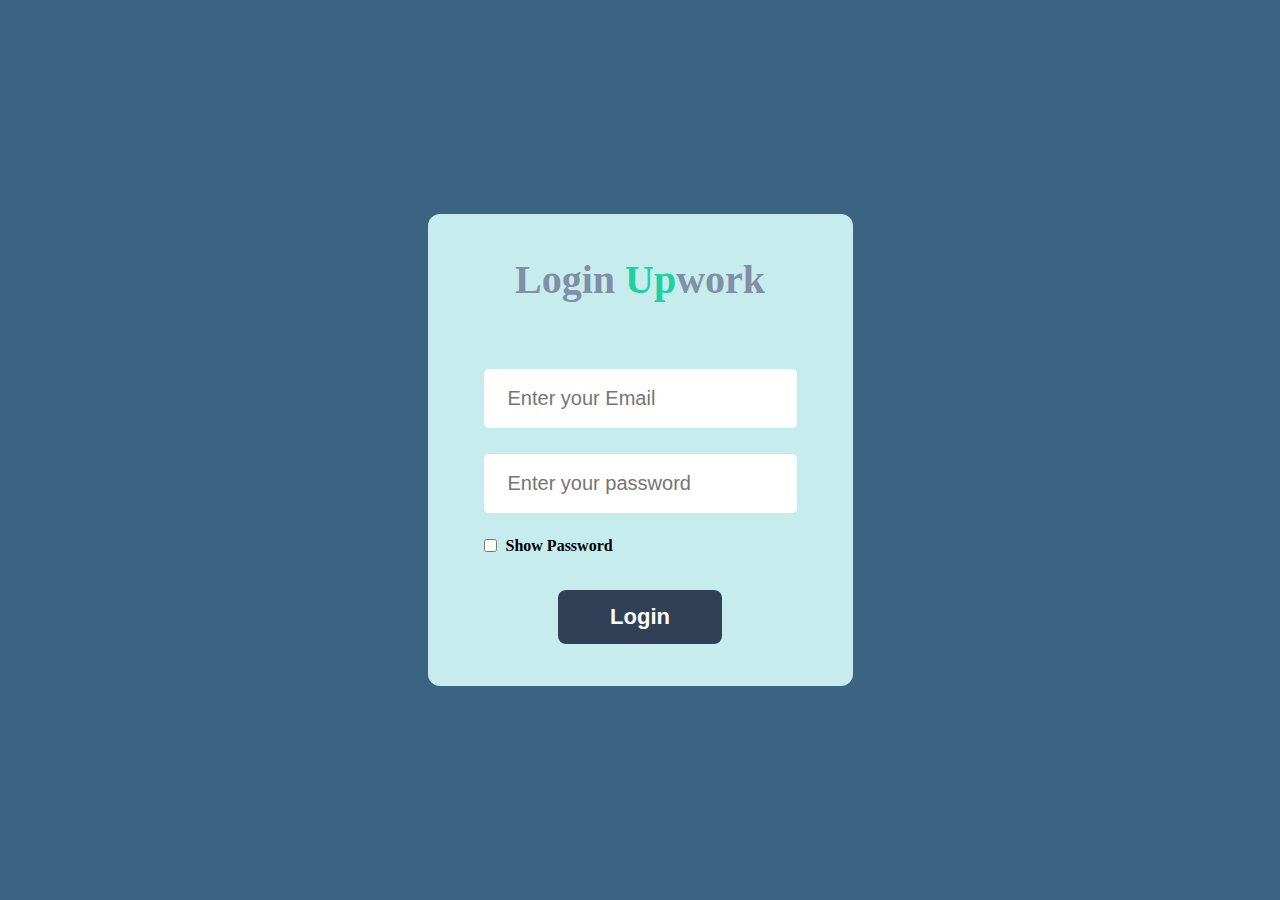
<file: index.html>
<!DOCTYPE html>
<html lang="en">
<head>
    <meta charset="UTF-8">
    <meta name="viewport" content="width=device-width, initial-scale=1.0">
    <title>Login Page</title>
    <link rel="stylesheet" href="css/style.css" class="css">
</head>
<body class="background">
  
    
    <section class="flex-section">
            <div class="login-section">
                <h3>Login <span>up</span>work</h3>
                <div class="infometion">
                    <input  id="email" type="email" placeholder="Enter your Email">
                    <input id="pass" type="password" placeholder="Enter your password">
                    <div class="cakbox"><input type="checkbox" onclick="myFunction()"><h4>Show Password</h4></div>
                    <button id="another-page">Login</button>


                </div>
                
            </div>

    </section>





    <script src="./login.js"></script>


</body>
</html>
</file>
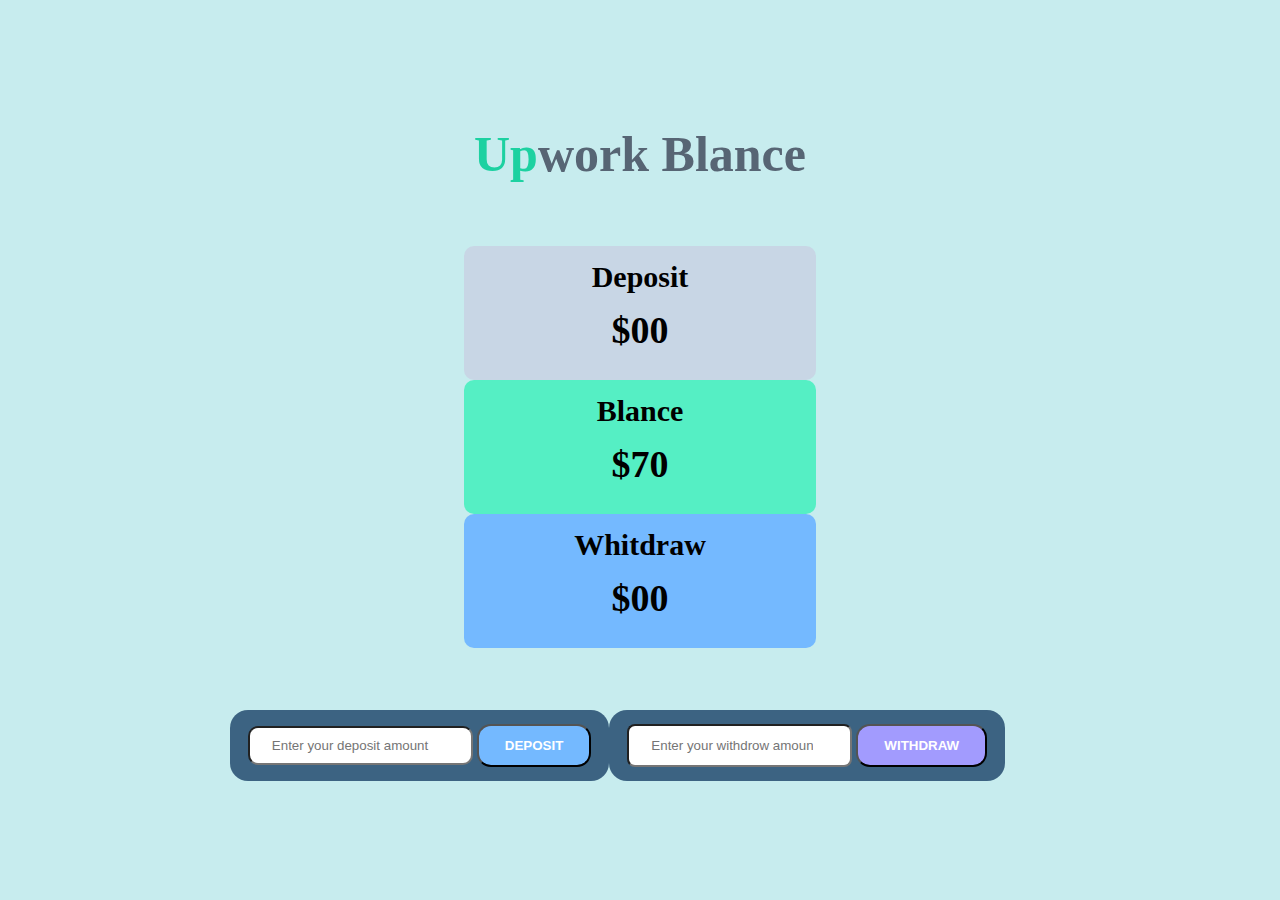
<file: page2.html>
<!DOCTYPE html>
<html lang="en">
<head>
    <meta charset="UTF-8">
    <meta name="viewport" content="width=device-width, initial-scale=1.0">
    <title>Blance</title>
    <link href="https://cdn.jsdelivr.net/npm/bootstrap@5.3.0/dist/css/bootstrap.min.css" rel="stylesheet" integrity="sha384-9ndCyUaIbzAi2FUVXJi0CjmCapSmO7SnpJef0486qhLnuZ2cdeRhO02iuK6FUUVM" crossorigin="anonymous">
    <link rel="stylesheet" href="css/style.css" class="css">
</head>
<body>
    
    <div class="section-2">
      <div class="container">
        <div class="upwork">
            <h1><span>Up</span>work Blance</h1>
       </div>

       <div class="flex-ammount">
        <div class="row">
            <div class="col-lg-4">
                <div class="colam">
    
                    <h4>Deposit</h4>
                    <h3>$<span id="deposit-amo">00</span></h3>
    
                </div>
    
            </div>
            <div class="col-lg-4">
                <div class="colam-2">
    
                    <h4>Blance</h4>
                    <h3>$<span id="Blance-amo">70</span></h3>
    
                </div>
    
            </div>
            <div class="col-lg-4">
                <div class="colam-3">
    
                    <h4>whitdraw</h4>
                    <h3>$<span id="whitdraw-amo">00</span></h3>
    
                </div>
    
            </div>
    
    
    
           </div>
       </div>
        
      </div>

      <div class="withdraw-deposit">

        <div class="col-lg-5">
           <div class="m-deposit">
                <input id="deposit-fild" type="number" placeholder="Enter your deposit amount">
                <button id="deposit-btn">Deposit</button>
           </div>
        </div>
        <div class="col-lg-5">
            <div class="m-withdraw">
                <input id="whitdraw-fild" type="number" placeholder="Enter your withdrow amount">
                <button id="whitdraw-btn">Withdraw</button>
            </div>
        </div>


      </div>



    </div>


<script src="Blance.js"></script>
<script src="https://cdn.jsdelivr.net/npm/bootstrap@5.3.0/dist/js/bootstrap.bundle.min.js" integrity="sha384-geWF76RCwLtnZ8qwWowPQNguL3RmwHVBC9FhGdlKrxdiJJigb/j/68SIy3Te4Bkz" crossorigin="anonymous"></script>

</body>
</html>
</file>
<file: css/style.css>
*{
    margin: 0;
    box-sizing: border-box;
    padding: 0;

}
.background{
    background-color: #3c6382;
}
.login-section{
    border-radius: 12px;
    text-align: center;
   background-color:#c7ecee;
    padding: 30px;
}
.login-section h3{
    color: #7f8fa6;

}
.login-section h3 span{
    color: #1dd1a1;
    text-transform: capitalize;
}
.flex-section{
    display: flex;
    justify-content: center;
    align-items: center;
    height: 100vh;
    
}

.login-section h3{
    font-size: 40px;
    padding: 12px 0 40px 0;
   
}
.infometion input{
    padding: 18px 24px;
    font-size: 20px;
    display: block;
    margin: 26px;
    border: none;
    border-radius: 5px;
  
    

}
.login-section button{
    padding: 14px 52px;
    font-size: large;
    font-weight: 600;
    background-color: #314057;
    transition: all 0.4s ease-in-out;
    border: none;
    border-radius: 8px;
    font-size: 22px;
    color: white;
    margin: 12px;
}
.login-section button:hover{
    background-color: #636e72;
    color: white;
    
}
.cakbox input{
  position: relative;

}
.cakbox h4{
    position: absolute;
   display: flex;
   margin-top: -41px;
   margin-left: 48px;

    
}

/* loging end */



.section-2{
    background-color: #c7ecee;
    padding: 100px 0;
    height: 100vh;
}
.upwork{}
.upwork h1{
    text-align: center;
    font-size: 50px;
    margin: 25px;
    font-weight: bolder;
    color:#576574;
}
.upwork h1 span{
    color: #1dd1a1;
}

.colam{
    border-radius: 10px;
    justify-content: space-between;
    background-color: #c8d6e5;
    padding: 14px 110px;
    
}
.colam h4{
    text-transform: capitalize;
    font-weight: 600;
    font-size: 30px;
}
.colam span{ 
    font-size: 38px;
    font-weight: bold;
}
.colam h3{
    padding: 14px 12px;
    font-size: 38px;
}

.colam-2{
    border-radius: 10px;
    background-color: #55efc4;
    justify-content: space-between;
    padding: 60px;
    padding: 14px 110px;
}
.colam-2 span{
    font-size: 38px;
    font-weight: bold;
}
.colam-2 h4{
    text-transform: capitalize;
    font-weight: 600;
    font-size: 30px;
}
.colam-2 h3{
    padding: 14px 12px;
    font-size: 38px;
}
.colam-3{
    border-radius: 10px;
    background-color: #74b9ff;
    justify-content: space-between;
    padding: 14px 110px;
}
.colam-3 h3{
    padding: 14px 12px;
    font-size: 38px;
}
.colam-3 span{
    font-size: 38px;
    font-weight: bold;
}
.colam-3 h4{
    text-transform: capitalize;
    font-weight: 600;
    font-size: 30px;
}
.flex-ammount{
    display: flex;
    text-align: center;
    justify-content: center;
    padding: 38px 0;
}







.withdraw-deposit{
    display: flex;
    justify-content: center;
   
    text-align: center;
    
}

.m-deposit{
    margin-left: 55px;
    background-color: #3c6382;
    display: inline-block;
    padding: 14px 18px;
    margin-top: 24px;
    border-radius: 18px;

   
}
.m-deposit input{
    padding: 10px 22px;
    border-radius: 10px;
    
}

.m-deposit button{
    padding: 12px 26px;
    border-radius: 14px;
    background-color: #74b9ff;
    color: white;
    transition: all 0.4s ease-in-out;
    text-transform: uppercase;
    font-weight: bold;
}
.m-deposit button:hover{
    background-color: #2ecc71;
}
.m-withdraw {
    margin-right: 100px;
    background-color: #3c6382;
    display: inline-block;
    padding: 14px 18px;
    margin-top: 24px;
    border-radius: 18px;
}
.m-withdraw input{
    padding: 12px 22px;
    border-radius: 8px;
}
.m-withdraw button{
    padding: 12px 26px;
    border-radius: 14px;
    background-color: #a29bfe;
    color: white;
    transition: all 0.4s ease-in-out;
    text-transform: uppercase;
    font-weight: bold;
     
}
.m-withdraw button:hover{
    background-color: #2ecc71;
}
.withdraw-deposit{
   
    
}
</file>
